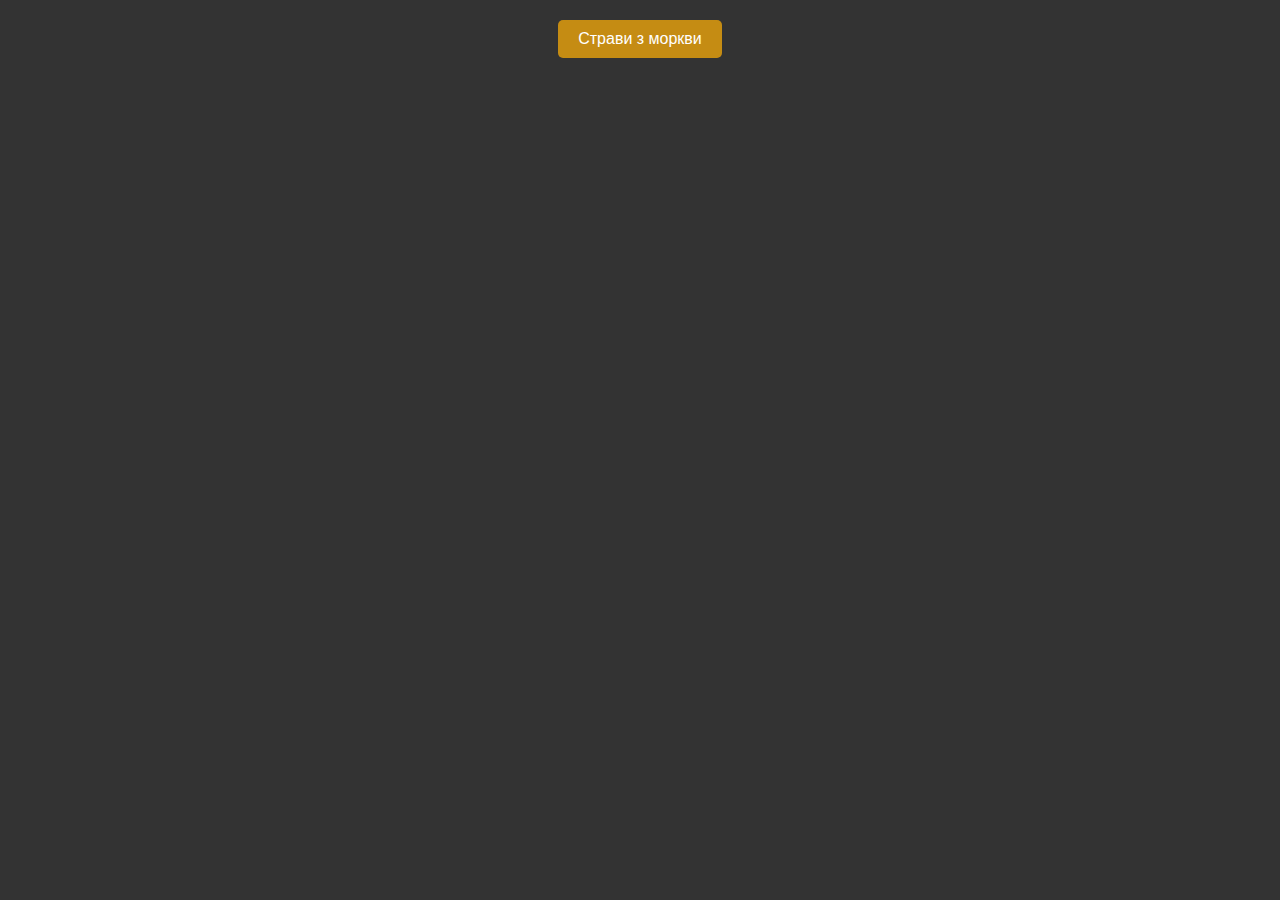
<file: Andry Popovych/api products food/index.html>
<!DOCTYPE html>
<html lang="en">
  <head>
    <meta charset="UTF-8" />
    <meta name="viewport" content="width=device-width, initial-scale=1.0" />
    <title>Рецепти</title>
    <link rel="stylesheet" href="style.css" />
  </head>
  <body>
    <button onclick="getRecipes('carrot')">Cтрави з моркви</button>
    <div id="recipeContainer" class="card-container"></div>

    <template id="recipeTemplate">
      <div class="recipe-card">
        <img class="recipe-img" alt="" />
        <h3 class="recipe-link"></h3>
      </div>
    </template>

    <script>
      function getRecipes(product) {
        const url = `https://api.edamam.com/search?q=${product}&app_id=12759c17&app_key=a9d569ad2fe69a701f26d452cd43da0b`;

        fetch(url)
          .then((response) => response.json())
          .then((data) => {
            const recipes = data.hits;
            const recipeContainer = document.getElementById("recipeContainer");

            const recipeTemplate = document.getElementById("recipeTemplate");

            recipeContainer.innerHTML = "";

            recipes.forEach((recipe) => {
              const recipeName = recipe.recipe.label;
              const recipeURL = recipe.recipe.url;
              const recipeImage = recipe.recipe.image;

              const recipeClone = recipeTemplate.content.cloneNode(true);

              const recipeLink = recipeClone.querySelector(".recipe-link");
              recipeLink.href = recipeURL;
              recipeLink.textContent = recipeName;

              const recipeImg = recipeClone.querySelector(".recipe-img");
              recipeImg.src = recipeImage;
              recipeImg.alt = recipeName;

              recipeContainer.appendChild(recipeClone);
            });
          })
          .catch((error) => {
            console.log("Помилка:", error);
          });
      }
    </script>
  </body>
</html>
</file>
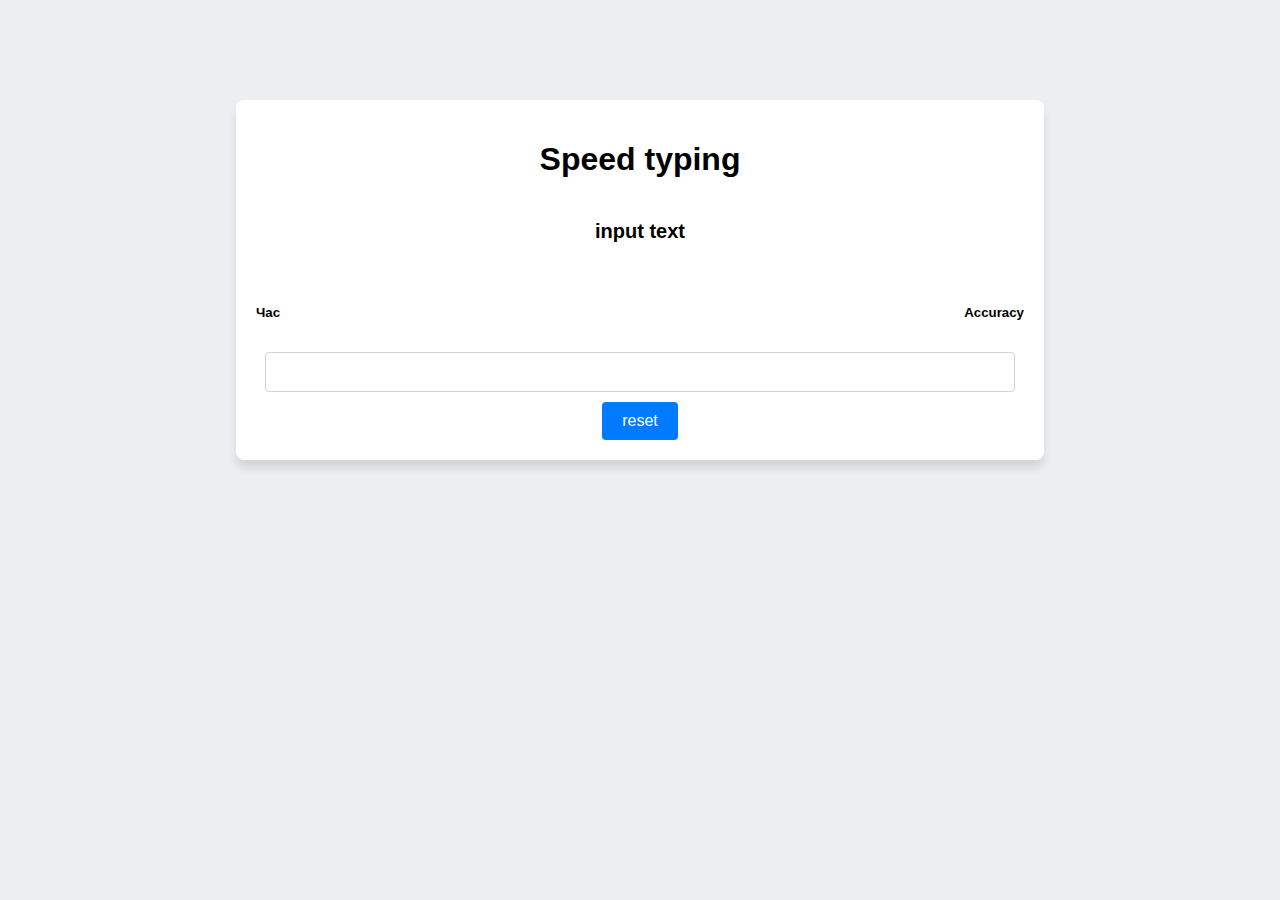
<file: Andry Popovych/speed typing/index.html>
<!DOCTYPE html>
<html lang="en">
  <head>
    <meta charset="UTF-8" />
    <meta name="viewport" content="width=device-width, initial-scale=1.0" />
    <title>Speed typing</title>
    <link rel="stylesheet" href="style.css" />
  </head>
  <body>
    <div class="container">
      <h1>Speed typing</h1>
      <h3 id="input-text"></h3>
      <div class="content">
        <h5>Час <span id="time"></span></h5>
        <h5>Accuracy<span id="accuracy"></span></h5>
      </div>
      <input type="text" oninput="checkAccuracy(event)" />
      <button onclick="reset()">reset</button>
    </div>

    <script>
      const inputText = "input text";
      document.getElementById("input-text").innerText = inputText;

      let startTime = null;
      let timerStarted = false;
      let interval = null;
      let correct = 0;
      let wrong = 0;

      function startTimer() {
        if (!timerStarted) {
          startTime = 60 * 1000;
          interval = setInterval(updateTimer, 1000);
          timerStarted = true;
        }
      }

      function updateTimer() {
        startTime -= 1000;
        document.getElementById("time").innerText = startTime / 1000;
        if (startTime === 0) {
          clearInterval(interval);
          alert("time is over");
        }
      }

      function accuracy() {
        let accuracyPercentage = (correct / (correct + wrong)) * 100;
        document.getElementById("accuracy").innerText = accuracyPercentage.toFixed(2) + "%";
      }

      function checkAccuracy(event) {
        startTimer();
        let typedText = event.target.value;
        let minLength
        correct = 0;
        wrong = 0;

        if (typedText.length < inputText.length) {
          minLength = typedText.length;
      } else {
          minLength = inputText.length;
      }

        for (let i = 0; i < minLength; i++) {
          if (typedText[i] === inputText[i]) {
            correct++;
          } else {
            wrong += 2.5;
          }
        }

        accuracy();
      }

      function reset() {
        location.reload();
      }
    </script>
  </body>
</html>
</file>
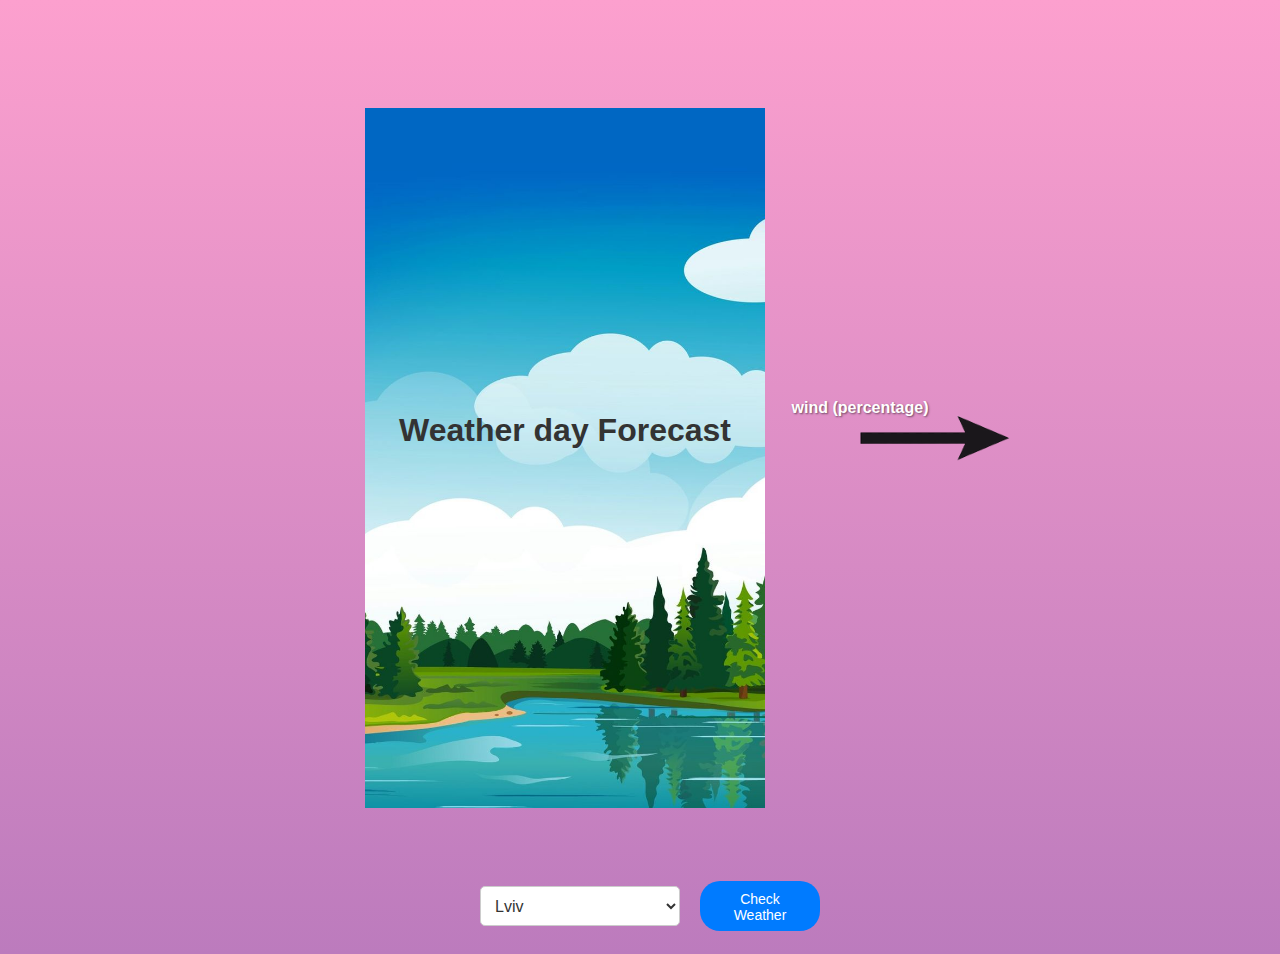
<file: Andry Popovych/weather website (test 2.0)/index.html>
<!DOCTYPE html>
<html lang="en">
  <head>
    <meta charset="UTF-8" />
    <meta name="viewport" content="width=device-width, initial-scale=1.0" />
    <title>Weather Forecast</title>
    <link rel="stylesheet" href="style.css" />
  </head>
  <body>
    <h2 id="message"></h2>
    <div class="general-container">
      <div class="day-container">
        <div class="container">
          <h1 class="day-h">Weather day Forecast</h1>
          <br />
          <h3 id="dayTemp"></h3>
          <h3 id="dayStatus"></h3>
          <br />
        </div>
      </div>
      <div>
        <div class="arrow-text">
          wind (percentage)
        </div>
      <div class="arrow-img">
        <img src="images/arrow for wind.png" alt="arrow">
      </div>
    </div>
      <!-- <div class="night-container">
        <div class="container">
          <h1 class="night-h">Weather night Forecast</h1>
          <br />
          <h3 id="nightTemp"></h3>
          <h3 id="nightStatus"></h3>
          <br />
        </div>
      </div> -->
    </div>
    <br />
    <div id="overlay" class="button-container">
      <select id="citySelect">
        <option value="Lviv">Lviv</option>
        <option value="Kyiv">Kyiv</option>
        <option value="Odessa">Odessa</option>
      </select>
      <button id="overlayButton" onclick="getWeatherForecast()">
        Check Weather
      </button>
    </div>

    <script>
      const messageElement = document.getElementById("message");
      const dayTempElement = document.getElementById("dayTemp");
      const nightTempElement = document.getElementById("nightTemp");
      const dayStatusElement = document.getElementById("dayStatus");
      const nightStatusElement = document.getElementById("nightStatus");

      function getWeatherForecast() {
        const now = new Date();
        const dayOfWeek = now.toLocaleString("en-US", { weekday: "long" });
        const dayOfMonth = now.getDate();
        const hours = now.getHours();
        const minutes = now.getMinutes();

        const message = `Today is day ${dayOfMonth}th (${dayOfWeek}) and the time is ${hours}:${minutes}.`;
        messageElement.textContent = message;

        const apiKey = "aaf766c93ce0bf833e32f31ae1110b6b";

        const citySelect = document.getElementById("citySelect");
        const selectedCity = citySelect.value;
        const cities = [
          {
            city: "Lviv",
            lat: "49.8397",
            lon: "24.0297",
          },
          {
            city: "Kyiv",
            lat: "50.4501",
            lon: "30.5234",
          },
          {
            city: "Odessa",
            lat: "46.4825",
            lon: "30.7233",
          },
        ];

        let lat; 
        let lon;
        for (const cityData of cities) {
          if (cityData.city === selectedCity) {
            lat = cityData.lat;
            lon = cityData.lon;
          }
        }

        const url = `https://api.openweathermap.org/data/2.5/weather?lat=${lat}&lon=${lon}&appid=${apiKey}&units=metric`;

        fetch(url)
          .then((response) => {
            if (!response.ok) {
              throw new Error("Network error");
            }
            return response.json();
          })
          .then((data) => {
            console.log(data);
            const dayTemp = data.main.temp;
            const dayStatus = dayTemp > 15 ? "Clear" : "Cloudy";
            dayTempElement.textContent = `Day Temperature: ${dayTemp}°C`;
            dayStatusElement.textContent = `Day Status: ${dayStatus}`;
            const windDirection = data.wind.deg; 
            const arrowImg = document.querySelector('.arrow-img img');
            arrowImg.style.transform = `rotate(${windDirection}deg)`; 
          })
          .catch((error) => {
            dayTempElement.textContent = "Oops! Something went wrong";
            dayStatusElement.textContent = "";
            console.error(error);
          });
      }
    </script>
  </body>
</html>
</file>
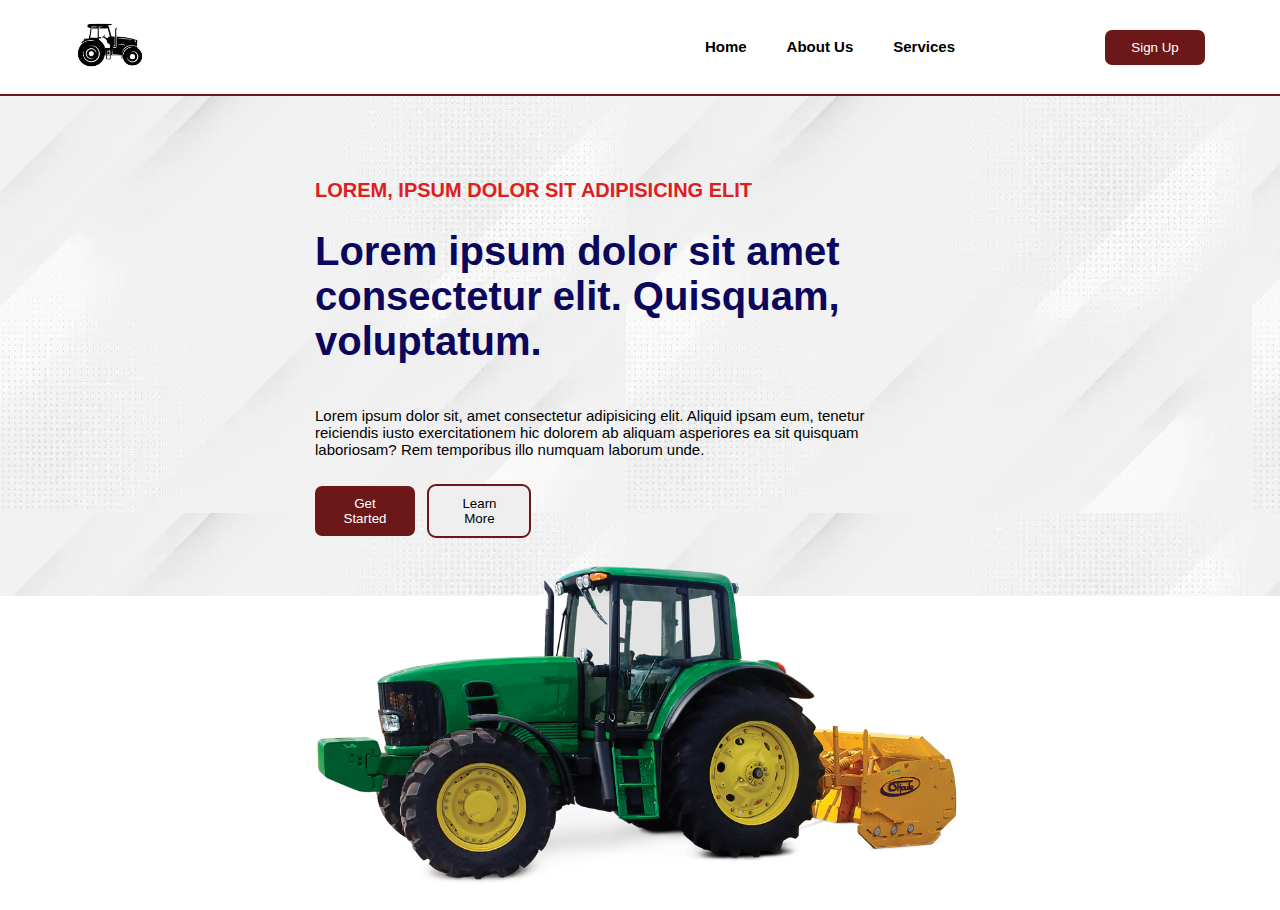
<file: Bohdan/new website/index.html>
<!DOCTYPE html>
<html lang="en">
<head>
  <meta charset="UTF-8">
  <meta name="viewport" content="width=device-width, initial-scale=1.0">
  <title>Document</title>
  <link rel="stylesheet" href="style.css">
</head>
<body>
  <div class="navbar">
    <div class="logo">
      <img src="logo.png" alt="logo" width="70px">
    </div>
    <div class="nav-menu">
      <ul class="nav-content">
        <li class="nav-items"><a class="nav-links" href="#">Home</a></li>
        <li class="nav-items"><a class="nav-links" href="#">About Us</a></li>
        <li class="nav-items"><a class="nav-links" href="#">Services</a></li>
      </ul>
    </div>
    <div class="nav-button-container">
      <button class="nav-button">Sign Up</button>
    </div>
  </div>
  
  <section>
    <div class="main-container">
      <div class="main-text-content">
        <h5 class="main-subtitle">Lorem, ipsum dolor sit adipisicing elit</h5>
        <h1 class="main-headline">Lorem ipsum dolor sit amet consectetur elit. Quisquam, voluptatum.</h1>
        <br>
        <p class="main-paragraph">Lorem ipsum dolor sit, amet consectetur adipisicing elit. Aliquid ipsam eum, tenetur reiciendis iusto exercitationem hic dolorem ab aliquam asperiores ea sit quisquam laboriosam? Rem temporibus illo numquam laborum unde.</p>
        <br>
        <div class="main-buttons">
          <button class="main-button-started">Get Started</button>
          <button class="main-button-learn">Learn More</button>
        </div>
      </div>
      <div class="main-image-content">
        <img src="tractor.png" alt="tractor" width="650px">
      </div>
    </div>
  </section>


</body>
</html>
</file>
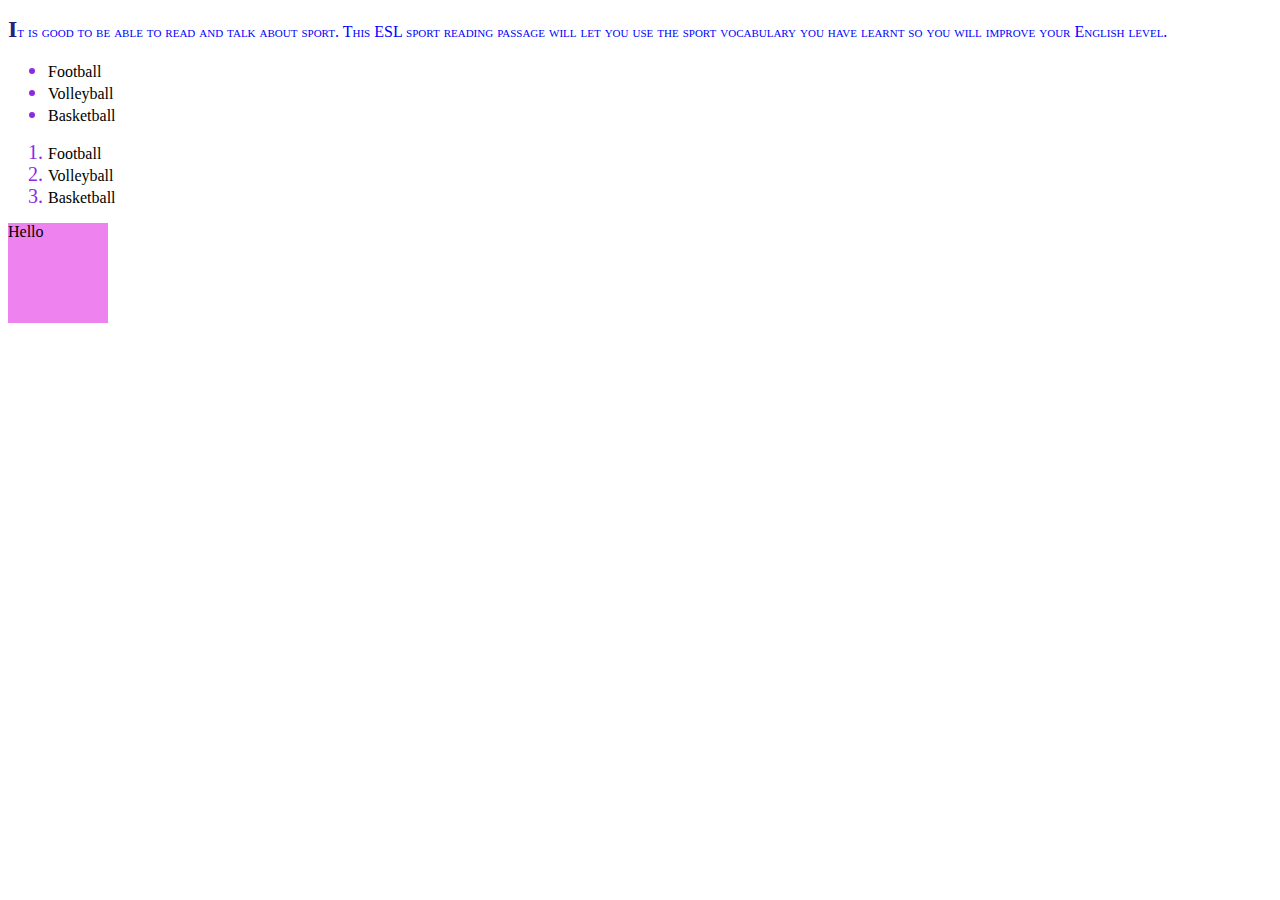
<file: Valeria/animations/index.html>
<!DOCTYPE html>
<html lang="en">
<head>
    <meta charset="UTF-8">
    <meta name="viewport" content="width=device=width, initial-scale=1.0">
    <title>Animations</title>
    <link rel="stylesheet" href="style.css">
</head>
<body>

    <p>It is good to be able to read and talk about sport.
     This ESL sport reading passage will let you use the 
     sport vocabulary you have learnt so you will improve your English level.</p>
    
     <ul>
        <li>Football</li>
        <li>Volleyball</li>
        <li>Basketball</li>
     </ul>
     <ol>
        <li>Football</li>
        <li>Volleyball</li>
        <li>Basketball</li>
     </ol>
    <div class="cube">Hello</div>
</body>
</html>
</file>
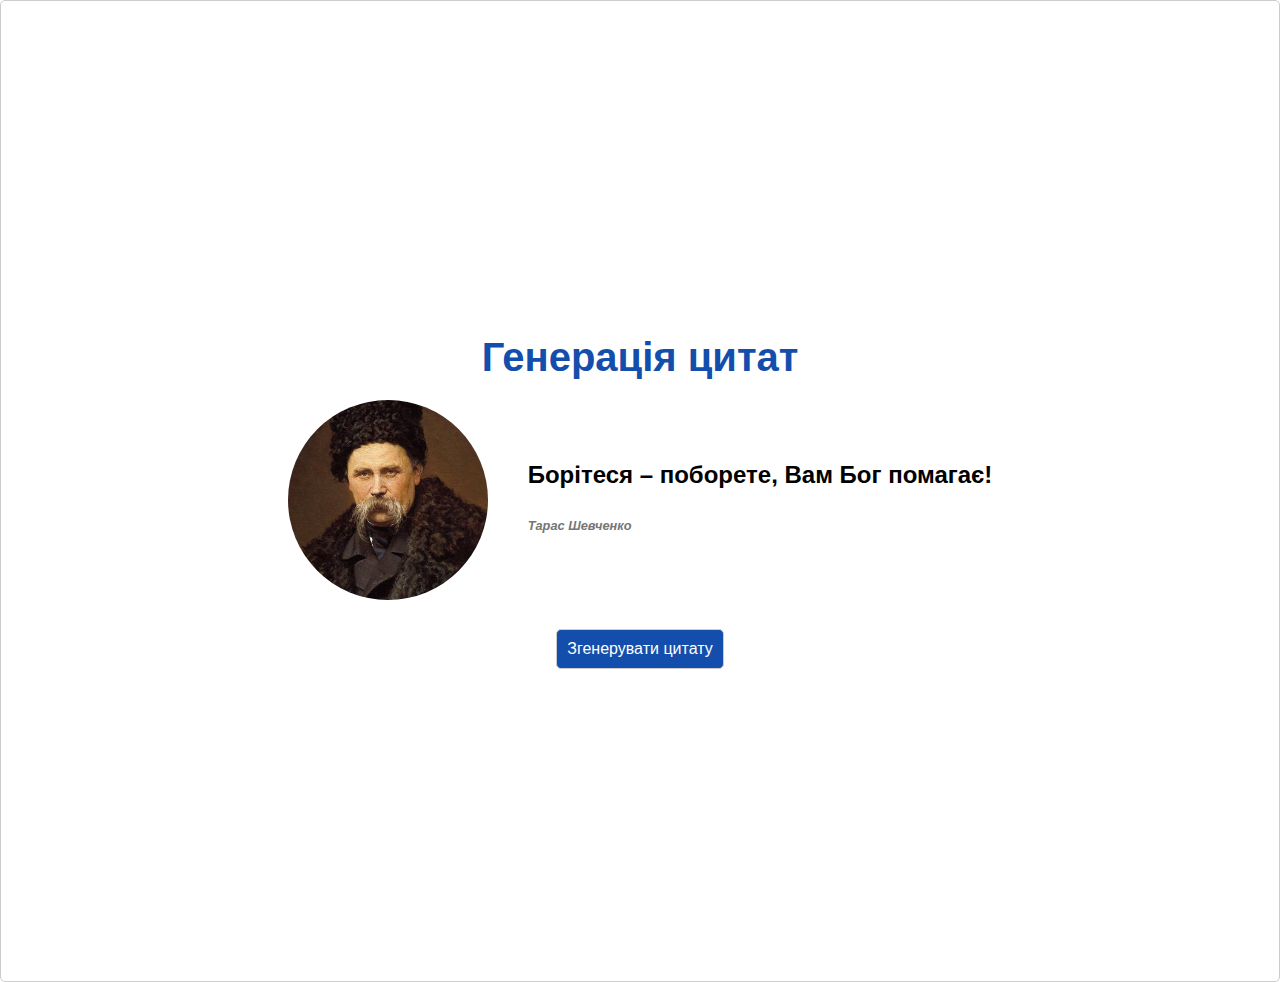
<file: Valeria/Quote generator/index.html>
<!DOCTYPE html>
<html lang="en">
<head>
    <meta charset="UTF-8">
    <meta name="viewport" content="width=device-width, initial-scale=1.0">
    <title>Quote generator</title>
    <link rel="stylesheet" href="style.css">
</head>
<body>
    
    <div class="quotes-content">
        <div class="container">
            <h1>Генерація цитат</h1>
            <div class="content-container">
                <div class="image-container">
                    <img id="image-author" alt="author">
                </div>
                <div class="text-container">
                    <h3 class="quote"></h3>
                    <h6 class="author"></h6>
                </div>
            </div>
            <button onclick="generateQuote()">Згенерувати цитату</button>
        </div>
    </div>
    <script>
        const quotes = [
            {
                "text": 'Борітеся – поборете, Вам Бог помагає!', "author": "Тарас Шевченко", "image": "shevchenko.jpg"
            },
            {
                "text": 'Все, що не робиться, все на краще.', "author": "Тарас Шевченко", "image": "shevchenko.jpg"
            },
            {
                "text": 'Не вміючи літати, не вивчиш плавати.', "author": "Тарас Шевченко", "image": "shevchenko.jpg"
            }
        ];

        const colors = [
            {
                "color": "red", "bg": "dark-red"
            },
            {
                "color": "blue", "bg": "dark-blue"
            }
        ]

        console.log(quotes);
        console.log(quotes[0].text);

        function generateQuote(){
            const random = Math.floor(Math.random() * quotes.length);
            document.querySelector('.quote').innerHTML = quotes[random].text;
            document.querySelector('.author').innerHTML = quotes[random].author;
            document.getElementById('image-author').src = quotes[random].image;
        };
        generateQuote();
    </script>
</body>
</html>
</file>
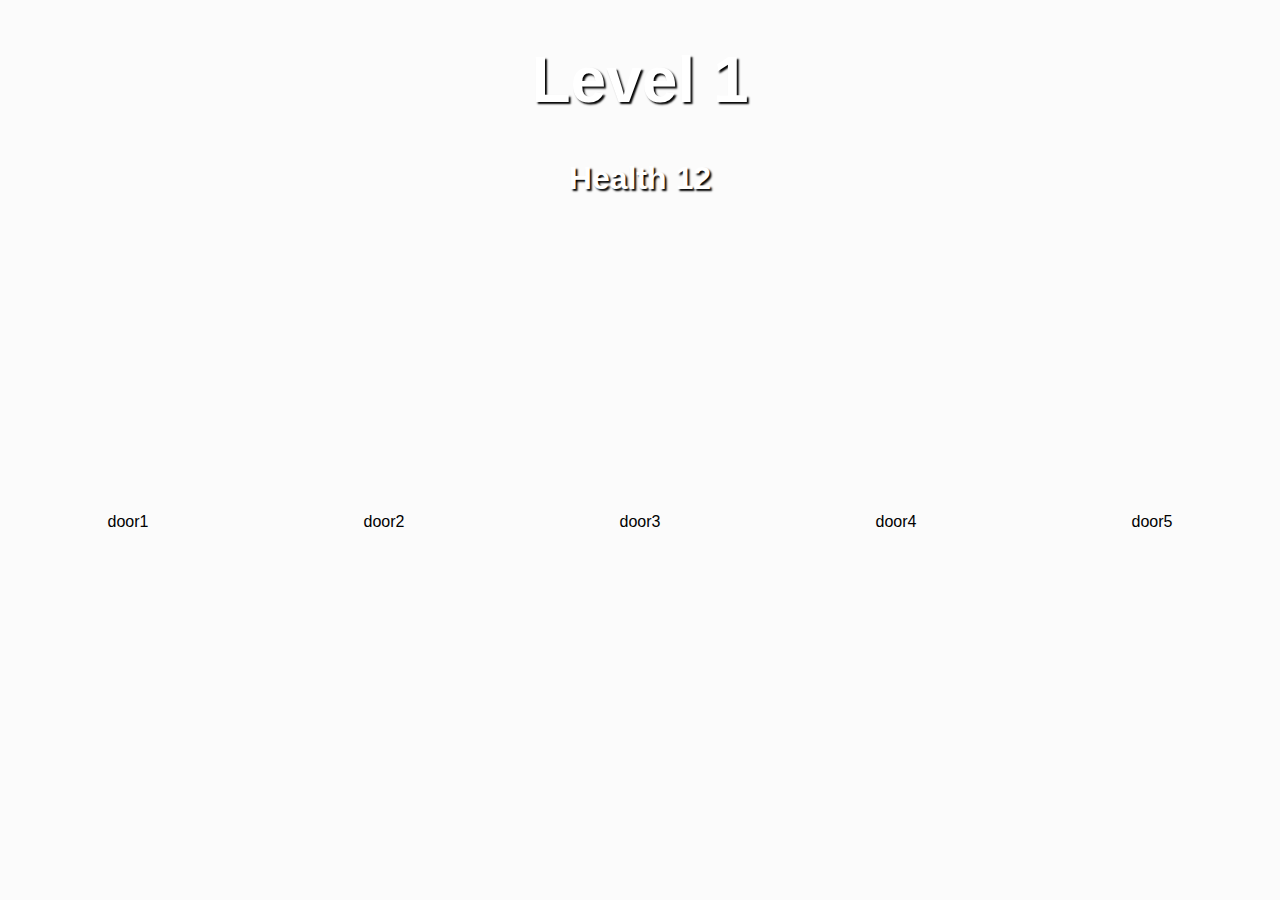
<file: Valeria/JAVASCRIPT/Play doors/index.html>
<!DOCTYPE html>
<html lang="en">
<head>
    <meta charset="UTF-8">
    <meta name="viewport" content="width=device-width, initial-scale=1.0">
    <title>Play doors</title>
    <link rel="stylesheet" href="style.css">
</head>

<body>

    <h1 id="level">Level </h1>
    <h3 id="health">Health </h3>

    <div class="container"></div>

    <script>
    //const doorUrl = 'https://www.pngall.com/wp-content/uploads/2017/03/Door-PNG-Picture.png';
    //const openDoors = 'https://picsum.photos/200/300?grayscale';

    let level = 1;
    let numberDoors = 5; 
    let health = 12;

    const container = document.querySelector('.container');
    generateLevel(numberDoors);

    const levelElement = document.getElementById('level');
    levelElement.textContent += level;

    const healthElement = document.getElementById('health');
    healthElement.textContent += health;


    function generateLevel(numberDoors){

        const randomDoors = Math.floor(Math.random() * 5) + 1;
        console.log(randomDoors);

        for(let i = 1; i <= numberDoors; i++) {
            const door = document.createElement('div');
            door.textContent = 'door' +i;
            door.classList.add('door');
            door.addEventListener('click', () => openDoor(door, i, randomDoors));
            container.appendChild(door);
        }
    }
        const x  = Math.floor(Math.random() * 5) + 1;

        function openDoor(door, doorNumber, randomDoors){
            if(doorNumber === randomDoors) {
                door.textContent = '🎉';
                level++;
                levelElement.textContent = 'Level '+ level;
                door.style.fontsyze = '50px';
                door.style.backgroundColor = "";
                door.classList.add('doorOpened');
                //delete privious doors
                container.innerHTML = '';
                generateLevel(numberDoors++);
            } else {
                door.textContent = "😞";
                door.style.fontsyze = "50px";
                door.style.backgroundColor = "";

                health--;
                healthElement.textContent = 'Health: ' + health;
                if(health === 0) {
                    alert('Game Over');
                    window.location.href = 'index.html';
                }
            }
        }
        
    </script>

</body>
</file>
<file: Andry Popovych/api products food/style.css>
body {
    background-color: #333;
    color: #fff;
    font-family: Arial, sans-serif;
    margin: 0;
    padding: 0;
    display: flex;
    flex-direction: column;
    align-items: center;
}

button {
    margin: 20px;
    padding: 10px 20px;
    font-size: 16px;
    background-color: #c58c13;
    color: #fff;
    border: none;
    border-radius: 5px;
    cursor: pointer;
    transition: background-color 0.3s ease;
}

button:hover {
    background-color: #9c6e0a;
}

.card-container {
    display: flex;
    flex-wrap: wrap;
    justify-content: center;
    gap: 20px;
    padding: 20px;
}

.recipe-card {
    background-color: #4e4e4e;
    border-radius: 10px;
    overflow: hidden;
    width: 300px;
    box-shadow: 0 4px 8px rgba(0, 0, 0, 0.2);
    transition: transform 0.3s ease;
}

.recipe-card:hover {
    transform: scale(1.05);
}

.recipe-img {
    width: 100%;
    height: 200px;
    object-fit: cover;
}

.recipe-link {
    display: block;
    padding: 15px;
    text-decoration: none;
    color: #fff;
    font-size: 20px;
    font-weight: bold;
    text-align: center;
}
</file>
<file: Andry Popovych/speed typing/style.css>
body {
    padding: 0;
    margin: 0;
    display: flex;
    justify-content: center;
    font-family: Arial, sans-serif;
    background-color: #eceef0;
}

.container {
    width: 60%;
    padding: 20px;
    margin-top: 100px;
    display: flex;
    flex-direction: column;
    align-items: center;
    background-color: #fff;
    border-radius: 8px;
    box-shadow: 0 8px 8px rgba(0, 0, 0, 0.1);
}

.content {
    width: 100%;
    display: flex;
    justify-content: space-between;
    margin-top: 20px;
}

input {
    width: calc(100% - 40px);
    padding: 10px;
    margin: 10px 0;
    font-size: 16px;
    border: 1px solid #ced4da;
    border-radius: 4px;
}


button {
    padding: 10px 20px;
    font-size: 16px;
    background-color: #007bff;
    color: white;
    border: none;
    border-radius: 4px;
    cursor: pointer;
    transition: background-color 0.3s;
}

button:hover {
    background-color: #0056b3;
}

#input-text {
    text-align: center;
    margin-top: 20px;
    font-size: 20px;
}
</file>
<file: Andry Popovych/weather website (test 2.0)/style.css>
body {
    height: 100%;
    font-family: Arial, sans-serif;
    background-image: linear-gradient(to top, rgb(188, 123, 189), rgb(252, 160, 206));
}
#message {
    position: absolute;
    top: 0;
    left: 50%;
    transform: translateX(-50%);
    text-align: center;
    color: #fff; 
    font-size: 24px; 
}


.general-container{
    display: flex;
    justify-content: center;
    align-items: center;
    height: 100vh;
}
.day-container {
    height: 700px;
    width: 400px;
    display: flex;
    justify-content: center;
    align-items: center;
    flex-direction: column;
    background-image: url(images/clear3.jpg);
    background-size: cover; 
    background-position: center;
    margin: 20px;
}
.night-container{
    height: 700px;
    width: 400px;
    display: flex;
    justify-content: center;
    align-items: center;
    flex-direction: column;
    background-image: url(images/cloudy1.jpg);
    background-size: cover; 
    background-position: center;
    margin: 20px;
}

.container {
    text-align: center;
}

.day-h {
    color: #333;
    font-size: 32px;
}
.night-h{
    color: #e7c8c8;
    font-size: 32px;
}

#message {
    position: absolute;
    left: 50%;
    text-align: center;
    color: #4e4e4e;
    font-size: 24px;
    font-family: "Helvetica Neue", Helvetica, Arial, sans-serif;
    font-weight: bold;
    line-height: 1.5;
    letter-spacing: 1px;
}
#nightStatus,#nightTemp{
    margin: 10px 0;
    color: #e7c8c8;
}

.button-container {
    width: 100%;
    height: 100%;
    display: flex;
    justify-content: center;
    align-items: center;
    padding: 0;
    margin: 0;
    margin-top: -60px;
}
button {
    width: 120px;
    height: 50px;
    padding: 10px 20px; 
    font-size: 14px;
    background-color: #007bff;
    color: #fff;
    border: none;
    border-radius: 20px;
    cursor: pointer;
    transition: transform 0.3s ease;
}
button span{
    font-size: 15px;
}

button:hover {
    background-color: #0056b3;
    transform: scale(0.95);
}
select {
    width: 200px;
    height: 40px;
    padding: 10px;
    margin: 20px;
    font-size: 16px; 
    font-family: Arial, sans-serif; 
    color: #333; 
    border: 1px solid #ccc;
    border-radius: 5px; 
    background-color: #fff; 
    outline: none; 
    cursor: pointer;
    transition: border-color 0.3s ease;
}

select:hover {
    border-color: #007bff;
}

.arrow-img {
    width: 150px;
    height: 100px;
    position: relative;
}

.arrow-img img {
    width: 100%;
    height: auto; 
    transform-origin: center center; 
    transform: rotate(0deg); 
    position: absolute;
    bottom: 0; 
    left: 50%; 
    transition: transform 0.3s ease; 
}

.arrow-text {
    display: flex;
    justify-content: center;
    font-size: 16px;
    color: #fff;
    font-weight: bold;
    text-shadow: 1px 1px 2px rgba(0, 0, 0, 0.5);
}
</file>
<file: Bohdan/new website/style.css>
body{
    margin: 0;
    padding: 0;
    font-family: sans-serif;
}
.navbar{
    padding: 10px;
    display: flex;
    align-items: center;
    justify-content: space-around;
    border-bottom: 2px solid #6d1818;
}
.nav-menu{
    width: 700px;
}
.nav-content{
    display: flex;
    justify-content: end;
    list-style: none;
}
.nav-items{
    margin: 0 20px;
}
.nav-links{
    text-decoration: none;
    color: black;
    font-size: 15px;
    font-weight: bold;
}
.nav-links:hover{
    color: #6d1818;
}
.nav-button{
    width: 100px;
    padding: 10px 20px;
    border: none;
    outline: none;
    border-radius: 7px;
    background-color: #6d1818;
    color: white;
    cursor: pointer;
}



.main-container{
    background-image: url(bg.webp);
    height: 400px;
    display: flex;
    justify-content: center;
    align-items: center;
    flex-wrap: wrap;
    padding: 50px 0;
}
.main-text-content{
    width: 600px;
    margin-right: 50px;
}
.main-subtitle{
    font-size: 20px;
    color: #db2020;
    margin-bottom: 10px;
    text-transform: uppercase;
}
.main-headline{
    font-size: 40px;
    margin-bottom: 10px;
    color: #0a075c;
}
.main-paragraph{
    font-size: 15px;
    margin-bottom: 10px;
}
.main-button-started{
    width: 100px;
    padding: 10px 20px;
    border: none;
    outline: none;
    border-radius: 7px;
    background-color: #6d1818;
    color: white;
    cursor: pointer;
    margin-right: 10px;
}
.main-button-learn{
    width: 100px;
    padding: 10px 20px;
    border: none;
    outline: 2px solid #6d1818;
    border-radius: 7px;
    cursor: pointer;
}
.main-button-started:hover{
    background-color: #380d0d;
}
.main-button-learn:hover{
    background-color: #c5c5c5;
}
</file>
<file: Valeria/animations/style.css>
p::first-line {
    color: blue;
    font-variant: small-caps;
}
p::first-letter {
    color: rgb(35, 35, 124);
    font-size: x-large;
    font-weight: bold;
}
::marker {
    color: blueviolet;
    font-size: 20px;
}
::selection {
    color: aqua;
    background: rgb(177, 187, 186);
}
.cube {
    width: 100px;
    height: 100px;
    background:  violet;
    position: relative;
    animation: mymove 5s infinite;
    animation-direction: alternate;
}
@keyframes mymove {
    from {left: 0px;}
    to {left: 100px;}
}
</file>
<file: Valeria/Quote generator/style.css>
body{
    margin: 0;
    padding: 0;
    font-family: Arial, sans-serif;

}

.container{
    width: 100%;
    margin: 0 auto;
    padding: 0;
    display: flex;
    flex-direction: column;
    align-items: center;
    justify-content: center;
    height: 100vh;
}

h1{
    font-size: 2.5rem;
    color: #144eac;
    margin-bottom: 20px;
}
h3{
    font-size: 1.5rem;
    margin: 0;
}

h6{
    font-size: 0.8rem;
    color: #767676;
    font-style: italic;;
}
button{
    padding: 10px;
    margin: 5px 0;
    font-size: 1rem;
    border: 1px solid #ccc;
    border-radius: 5px;
    box-sizing: border-box;
    background-color: #144eac;
    color: #fff;
    cursor: pointer;
}
.quotes-content{
    display: flex;
    flex-direction: column;
    align-items: center;
    padding: 40px;
    border: 1px solid #ccc;
    border-radius: 5px;
}

#image-author{
    width: 200px;
    height: 200px;
    border-radius: 50%;
    margin-bottom: 20px;
}

.content-container{
    display: flex;
    align-items: center;
    justify-content: center;
    gap : 40px;
}
</file>
<file: Valeria/JAVASCRIPT/Play doors/style.css>
body{
    margin: 0;
    padding: 0;
    font-family: Arial, sans-serif;
    background-size: cover;
    background-repeat: no-repeat;
    background-color: rgb(251, 251, 251);
}

.container{
    display: flex;
    justify-content: space-around;
    align-items: center;
    width: 100vw;
    margin-top: 200px;
    flex-wrap: wrap;
}

h1{
    color: white;
    font-size: 4em;
    text-align: center;
    text-shadow: 2px 2px 2px black;
}
#health{
    color: white;
    font-size: 2em;
    text-align: center;
    text-shadow: 2px 2px 2px black;
}

.door{
    width: 200px;
    height: 250px;
    background-image: url('https://www.pngall.com/wp-content/uploads/2017/03/Door-PNG-Picture.png');
    background-size: cover;
    background-repeat: no-repeat;
    background-position: center;
    position: relative;
    border-radius: 10px;
    display: flex;
    justify-content: center;
    align-items: center;
    cursor: pointer;
}
.doorClosed{
    width: 200px;
    height: 250px;
    background-image: url('https://www.kindpng.com/picc/m/113-1135039_transparent-garden-gate-clipart-flower-gate-png-png.png');
    background-size: cover;
    background-repeat: no-repeat;
    background-position: center;
    position: relative;
    border-radius: 10px;
    display: flex;
    justify-content: center;
    align-items: center;
    cursor: pointer;
}
.doorOpened{
    width: 200px;
    height: 250px;
    background-image: url('https://toppng.com/uploads/preview/rose-garden-115497299245svckwbfqw.png');
    background-size: cover;
    background-repeat: no-repeat;
    background-position: center;
    position: relative;
    border-radius: 10px;
    display: flex;
    justify-content: center;
    align-items: center;
    cursor: pointer;
}
</file>
